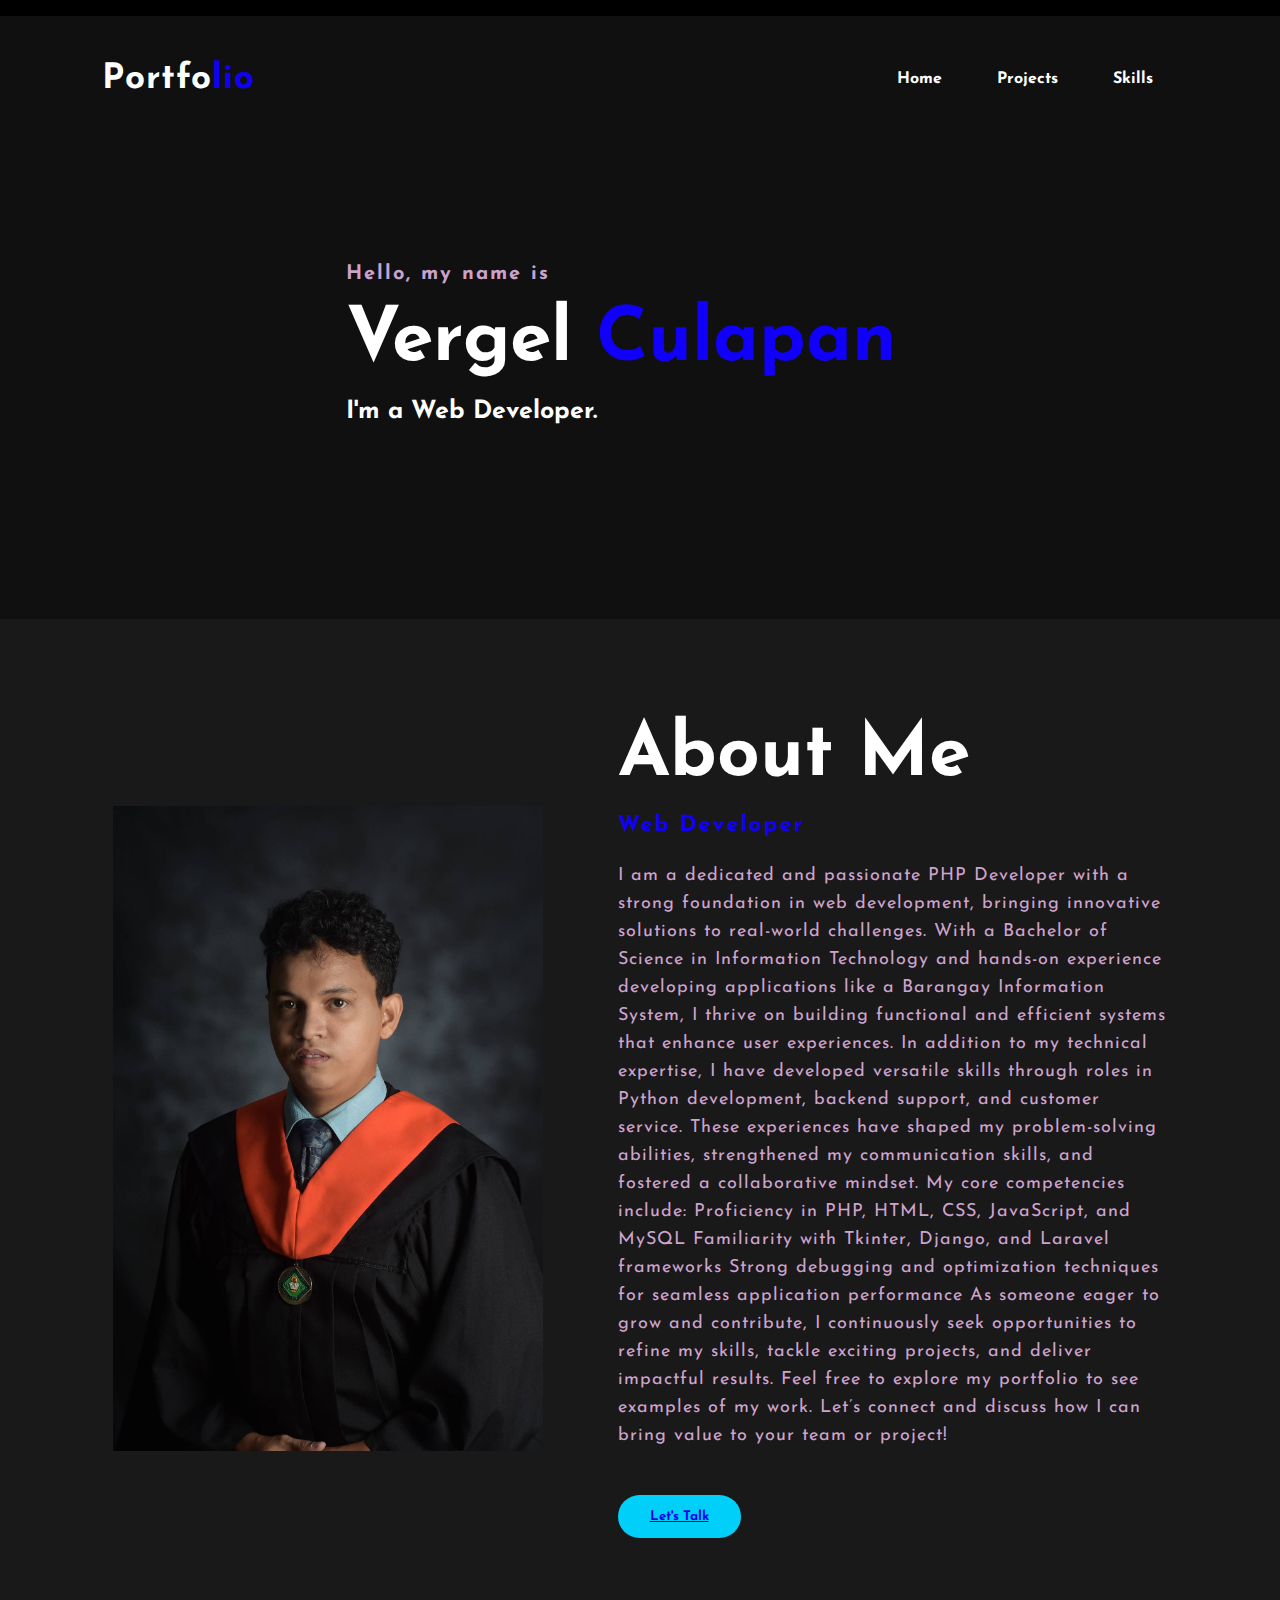
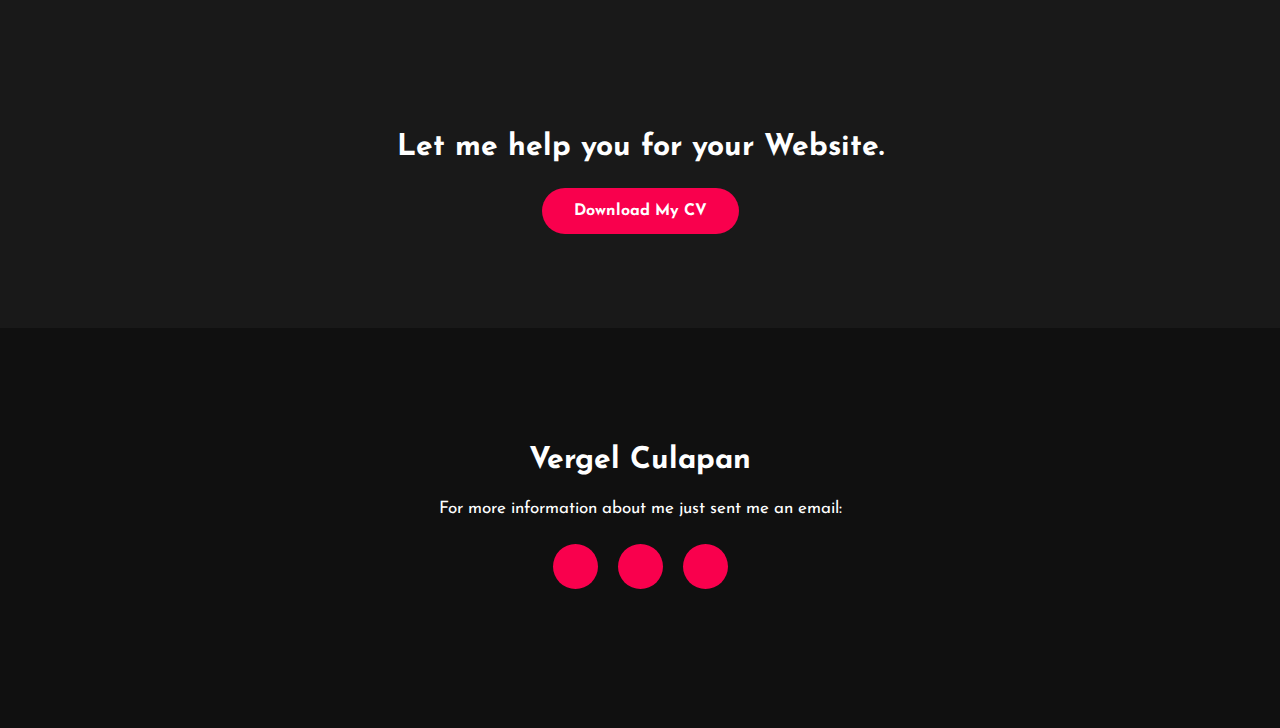
<file: index.html>
"<!DOCTYPE html>
<html>
<head>
	<title>Vergel Culapan Portfolio</title>
	<link rel="stylesheet" type="text/css" href="css/style.css">

	<link rel="preconnect" href="https://fonts.gstatic.com">
  <link href="https://fonts.googleapis.com/css2?family=Josefin+Sans:ital,wght@0,100;0,200;0,300;0,400;0,500;0,600;0,700;1,100;1,200;1,300;1,400;1,500;1,600;1,700&display=swap" rel="stylesheet">

  <link rel="stylesheet" href="https://cdnjs.cloudflare.com/ajax/libs/font-awesome/5.15.3/css/all.min.css" integrity="sha512-iBBXm8fW90+nuLcSKlbmrPcLa0OT92xO1BIsZ+ywDWZCvqsWgccV3gFoRBv0z+8dLJgyAHIhR35VZc2oM/gI1w==" crossorigin="anonymous" referrerpolicy="no-referrer" />

</head>
<body>
	<!----hero Section start---->

	<div class="hero">
	<nav>
			<h2 class="logo">Portfo<span>lio</span></h2>
			<ul>
				<li><a href="index.html">Home</a></li>
				<li><a href="Project.html">Projects</a></li>
				<li><a href="Skills.html">Skills</a></li>
				
			</ul>
			
		</nav>



		<div class="content">
			<h4>Hello, my name is</h4>
			<h1>Vergel <span>Culapan</span></h1>
			<h3>I'm a Web Developer.</h3>
		
		</div>
	</div>

	        	<!----About section start---->
				<section class="about">
					<div class="main">
						<img src="img/vergel1.jpg">
						<div class="about-text">
							<h2>About Me</h2>
							<h5><span> Web Developer</span></h5>
							<p>I am a dedicated and passionate PHP Developer with a strong foundation in web development, bringing innovative solutions to real-world challenges. With a Bachelor of Science in Information Technology and hands-on experience developing applications like a Barangay Information System, I thrive on building functional and efficient systems that enhance user experiences.

In addition to my technical expertise, I have developed versatile skills through roles in Python development, backend support, and customer service. These experiences have shaped my problem-solving abilities, strengthened my communication skills, and fostered a collaborative mindset.

My core competencies include:

Proficiency in PHP, HTML, CSS, JavaScript, and MySQL
Familiarity with Tkinter, Django, and Laravel frameworks
Strong debugging and optimization techniques for seamless application performance
As someone eager to grow and contribute, I continuously seek opportunities to refine my skills, tackle exciting projects, and deliver impactful results.

Feel free to explore my portfolio to see examples of my work. Let’s connect and discuss how I can bring value to your team or project!
</p>
							<button  type="button"><a href="https://www.messenger.com/t/100030659615534">Let's Talk</a></button>
						</div>
					</div>
				</section>
	<div class="contact-me">
		<p>Let me help you for your Website.</p>
		<a class="button-two" href="https://drive.google.com/file/d/1Q4vB9nbAeoTMO-88kOfXL3iH8TzCMmnE/view?usp=sharing">Download My CV</a>
	</div>

	
	<!------footer start--------->
	<footer>
		<p>Vergel Culapan</p>
		<p>For more information about me just sent me an email:</p>
		<div class="social">
			<a href="https://www.facebook.com/vergel.culapan.73"><i class="fab fa-facebook-f"></i></a>
			<a href="https://compose.mail.yahoo.com/?to=vergel.culapan@yahoo.com"><i class="fab fa-yahoo"></i></a>
			<a href="https://mail.google.com/mail/?view=cm&fs=1&to=vergel.culapan@gmail.com"><i class="fab fa-google"></i></a>
		</div>

	</footer>
</body>
</html>
</file>
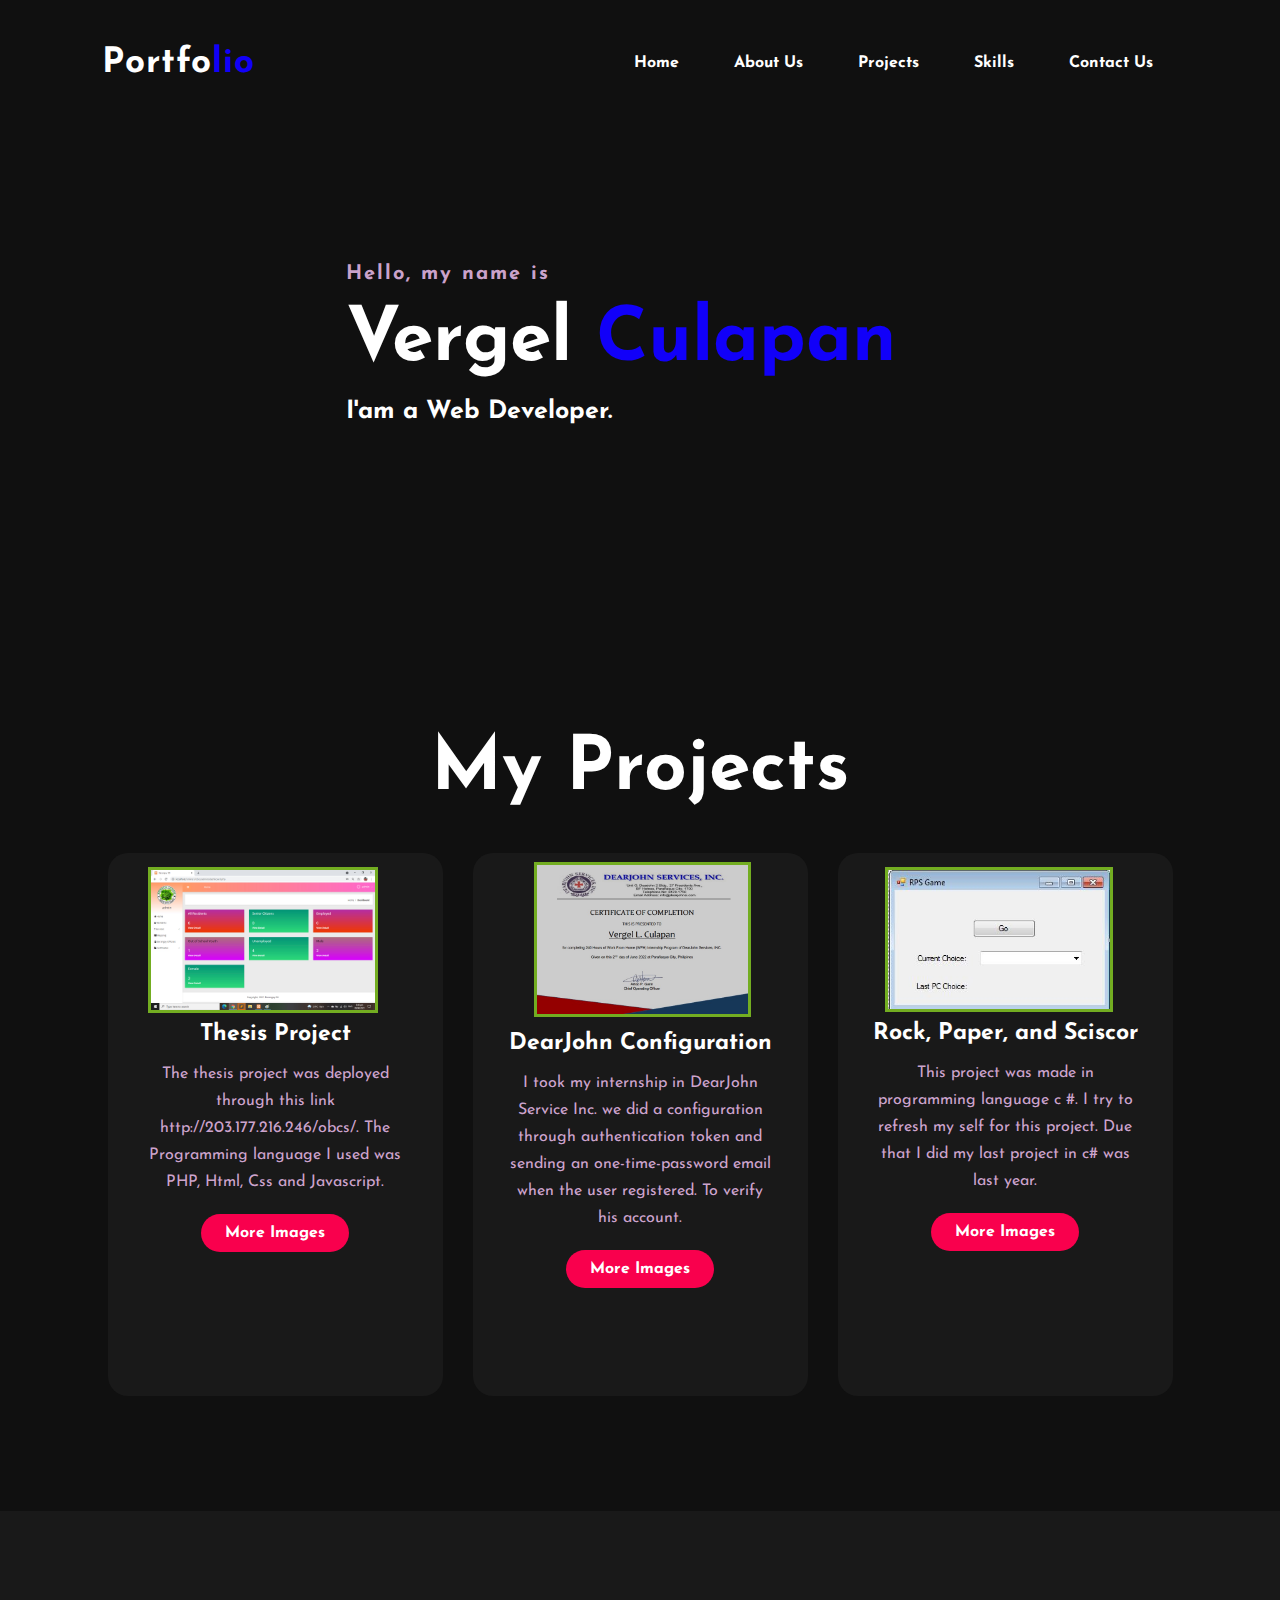
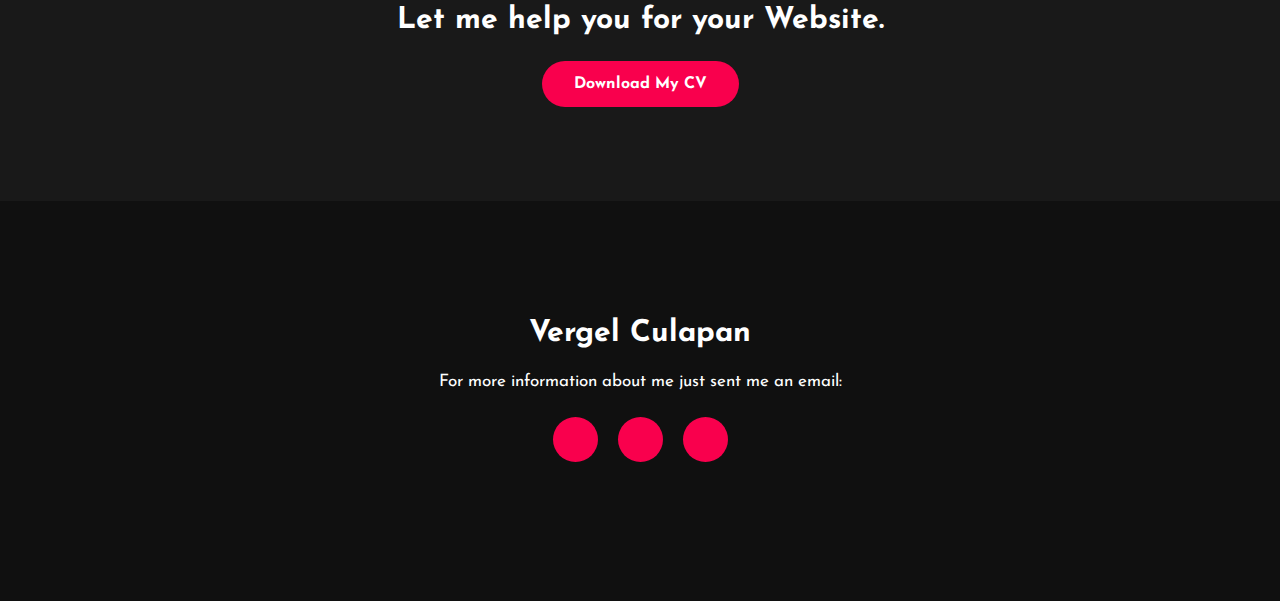
<file: Project.html>
<!DOCTYPE html>
<html>
<head>
	<title>Vergel Culapan Portfolio</title>
	<link rel="stylesheet" type="text/css" href="css/style.css">

	<link rel="preconnect" href="https://fonts.gstatic.com">
  <link href="https://fonts.googleapis.com/css2?family=Josefin+Sans:ital,wght@0,100;0,200;0,300;0,400;0,500;0,600;0,700;1,100;1,200;1,300;1,400;1,500;1,600;1,700&display=swap" rel="stylesheet">

  <link rel="stylesheet" href="https://cdnjs.cloudflare.com/ajax/libs/font-awesome/5.15.3/css/all.min.css" integrity="sha512-iBBXm8fW90+nuLcSKlbmrPcLa0OT92xO1BIsZ+ywDWZCvqsWgccV3gFoRBv0z+8dLJgyAHIhR35VZc2oM/gI1w==" crossorigin="anonymous" referrerpolicy="no-referrer" />

</head>
<body>
	<!----hero Section start---->

	<div class="hero">
	<nav>
			<h2 class="logo">Portfo<span>lio</span></h2>
			<ul>
				<li><a href="index.html">Home</a></li>
				<li><a href="#">About Us</a></li>
				<li><a href="Project.html">Projects</a></li>
				<li><a href="Skills.html">Skills</a></li>
				<li><a href="#">Contact Us</a></li>
			</ul>
			
		</nav>

		<div class="content">
			<h4>Hello, my name is</h4>
			<h1>Vergel <span>Culapan</span></h1>
			<h3>I'am a Web Developer.</h3>
		
		</div>
	</div>



	<!-----service section start----------->
	<div class="service">
		<div class="title">
			<h2>My Projects</h2>
		</div>

		<div class="box">
			<div class="card">
                <div class="Thesis">
                    <img src="img/Thesis.jpg">
                   
                </div>
				<h5>Thesis Project</h5>
				<div class="pra">
					<p>The thesis project was deployed through this link http://203.177.216.246/obcs/. The Programming language I used was PHP, Html, Css and Javascript.</p>

					<p style="text-align: center;">
						<a class="button" href="https://drive.google.com/drive/folders/1BxKatlhqtJNevspJg2IVVTq3igZLvlDq">More Images</a>
					</p>
				</div>
			</div>

			<div class="card">
                <div class="Dj">
                    <img src="img/Coc.jpg">
                   
                </div>
				<h5>DearJohn Configuration</h5>
				<div class="pra">
					<p>I took my internship in DearJohn Service Inc. we did a configuration through authentication token and sending an one-time-password email when the user registered. To verify his account.</p>

					<p style="text-align: center;">
						<a class="button" href="https://drive.google.com/drive/folders/1exI-UcGaAVLDC_vzG6HsIvKCqhgQXIBf">More Images</a>
					</p>
				</div>
			</div>

			<div class="card">
                <div class="Rps">
                    <img src="img/Capture.JPG">
                   
                </div>
				<h5>Rock, Paper, and Sciscor</h5>
				<div class="pra">
					<p>This project was made in programming language c #. I try to refresh my self for this project. Due that I did my last project in c# was last year.</p>

					<p style="text-align: center;">
						<a class="button" href="https://drive.google.com/drive/folders/1-TBgO9GIbGtsvGjs0RSqMuWk4_aQUn01">More Images</a>
					</p>
				</div>
			</div>
		</div>
	</div>

	<!------Contact Me------>
	<div class="contact-me">
		<p>Let me help you for your Website.</p>
		<a class="button-two" href="https://drive.google.com/file/d/1Ok2oIH0T1c-7ItTaRZAur51-_oSuscZZ/view?usp=sharing">Download My CV</a>
	</div>

	<!------footer start--------->
	<footer>
		<p>Vergel Culapan</p>
		<p>For more information about me just sent me an email:</p>
		<div class="social">
			<a href="https://www.facebook.com/vergel.culapan.73"><i class="fab fa-facebook-f"></i></a>
			<a href="https://compose.mail.yahoo.com/?to=vergel.culapan@yahoo.com"><i class="fab fa-yahoo"></i></a>
			<a href="https://mail.google.com/mail/?view=cm&fs=1&to=vergel.culapan@gmail.com"><i class="fab fa-google"></i></a>
		</div>

	</footer>
</body>
</html>
</file>
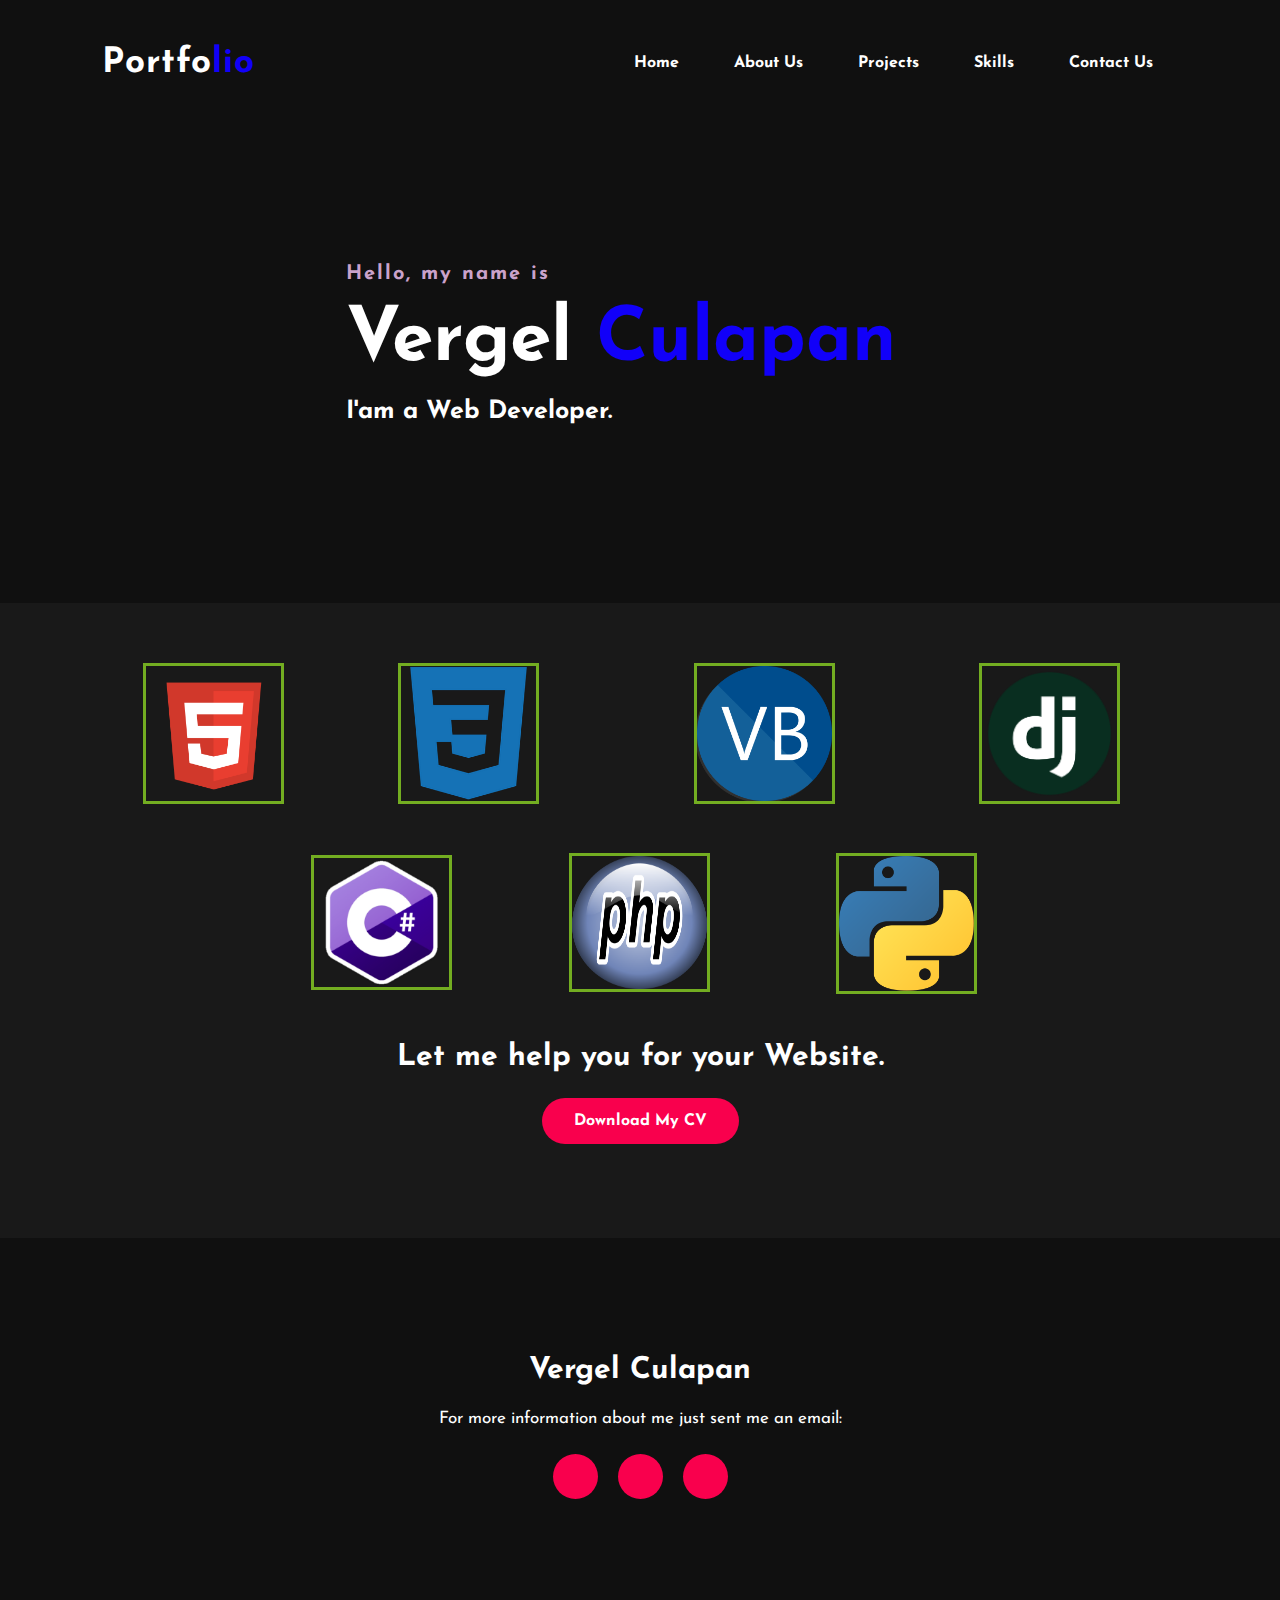
<file: Skills.html>
<!DOCTYPE html>
<html>
<head>
	<title>Vergel Culapan Portfolio</title>
	<link rel="stylesheet" type="text/css" href="css/style.css">

	<link rel="preconnect" href="https://fonts.gstatic.com">
  <link href="https://fonts.googleapis.com/css2?family=Josefin+Sans:ital,wght@0,100;0,200;0,300;0,400;0,500;0,600;0,700;1,100;1,200;1,300;1,400;1,500;1,600;1,700&display=swap" rel="stylesheet">

  <link rel="stylesheet" href="https://cdnjs.cloudflare.com/ajax/libs/font-awesome/5.15.3/css/all.min.css" integrity="sha512-iBBXm8fW90+nuLcSKlbmrPcLa0OT92xO1BIsZ+ywDWZCvqsWgccV3gFoRBv0z+8dLJgyAHIhR35VZc2oM/gI1w==" crossorigin="anonymous" referrerpolicy="no-referrer" />

</head>
<body>
    <!----hero Section start---->

	<div class="hero">
        <nav>
                <h2 class="logo">Portfo<span>lio</span></h2>
                <ul>
                    <li><a href="index.html">Home</a></li>
                    <li><a href="#">About Us</a></li>
                    <li><a href="Project.html">Projects</a></li>
                    <li><a href="Skills.html">Skills</a></li>
                    <li><a href="#">Contact Us</a></li>
                </ul>
                
            </nav>
    
            <div class="content">
                <h4>Hello, my name is</h4>
                <h1>Vergel <span>Culapan</span></h1>
                <h3>I'am a Web Developer.</h3>
            
            </div>
        </div>

        <section class="about">
            <div class="main">
            <div class="html">
                <img src="img/html.png">
               
            </div>
           
        
        <div class="css">
            <img src="img/css.png">
           
        </div>
        <div class="csharp">
            <img src="img/csharp.png">
           
        </div>
        <div class="php">
            <img src="img/php.png">
           
        </div>
        <div class="vb">
            <img src="img/vb.png">
           
        </div>
        <div class="python">
            <img src="img/python.png">
           
        </div>
        <div class="django">
            <img src="img/django.jpg">
           
        </div>
	</div>
</section>
    	<!------Contact Me------>
	<div class="contact-me">
		<p>Let me help you for your Website.</p>
		<a class="button-two" href="https://drive.google.com/file/d/1Ok2oIH0T1c-7ItTaRZAur51-_oSuscZZ/view?usp=sharing">Download My CV</a>
	</div>

	<!------footer start--------->
	<footer>
		<p>Vergel Culapan</p>
		<p>For more information about me just sent me an email:</p>
		<div class="social">
			<a href="https://www.facebook.com/vergel.culapan.73"><i class="fab fa-facebook-f"></i></a>
			<a href="https://compose.mail.yahoo.com/?to=vergel.culapan@yahoo.com"><i class="fab fa-yahoo"></i></a>
			<a href="https://mail.google.com/mail/?view=cm&fs=1&to=vergel.culapan@gmail.com"><i class="fab fa-google"></i></a>
		</div>

	</footer>
</body>
</html>
</file>
<file: css/style.css>
*{
	padding: 0;
	margin: 0;
	font-family: 'Josefin Sans', sans-serif;
	box-sizing: border-box;
}
.hero{
	height: 67vh;
	width: 100%;
	background-color: #101010;
	background-size: cover;
	background-position: center;
}
nav{
	display: flex;
	align-items: center;
	justify-content: space-between;
	padding-top: 45px;
	padding-left: 8%;
	padding-right: 8%;
}
.logo{
	color: white;
	font-size: 35px;
	letter-spacing: 1px;
	cursor: pointer;
}
span{
	color: #1100f9;
}
nav ul li{
	list-style-type: none;
	display: inline-block;
	padding: 10px  25px;
}
nav ul li a{
	color: white;
	text-decoration: none;
	font-weight: bold;
	text-transform: capitalize;
}
nav ul li a:hover{
	color: #1520b4;
	transition: .4s;
}
.btn{
	background-color:#0025f9;
	color: white;
	text-decoration: none;
	border: 2px solid transparent;
	font-weight: bold;
	padding: 10px 25px;
	border-radius: 30px;
	transition: transform .4s; 
}
.btn:hover{
	transform: scale(1.2);
}
.content{
	position: absolute;
	top: 41%;
    left: 27%;
	transform: translateY(-50%);
}
h1{
	color: white;
	margin: 20px 0px 20px;
	font-size: 75px;
}
h3{
	color: white;
	font-size: 25px;
	margin-bottom: 50px;
}
h4{
	color: #fcfc;
	letter-spacing: 2px;
	font-size: 20px;
}
.newslatter form{
	width: 380px;
	max-width: 100%;
	position: relative;
}
.newslatter form input:first-child{
	display: inline-block;
	width: 100%;
	padding: 14px 130px 14px 15px;
	border: 2px solid #0025f9;
	outline: none;
	border-radius: 30px;
}
.newslatter form input:last-child{
	position: absolute;
	display: inline-block;
	outline: none;
	border: none;
	padding: 10px 30px;
	border-radius: 30px;
	background-color:#1100f9;
	color: white;
	box-shadow: 0px 0px 5px #000, 0px 0px 15px #858585;
	top: 6px;
	right: 6px; 
}

.about{
	width: 100%;
	padding: 100px 0px;
	background-color: #191919;
}
.about img{
	height: auto;
	width: 430px;
}
.about-text{
	width: 550px;
}
.main{
	width: 1130px;
	max-width: 95%;
	margin: 0 auto;
	display: flex;
	align-items: center;
	justify-content: space-around;
}
.about-text h2{
	color: white;
	font-size: 75px;
	text-transform: capitalize;
	margin-bottom: 20px;
}
.about-text h5{
	color: white;
	letter-spacing: 2px;
	font-size: 22px;
	margin-bottom: 25px;
	text-transform: capitalize;
}
.about-text p{
	color: #fcfc;
	letter-spacing: 1px;
	line-height: 28px;
	font-size: 18px;
	margin-bottom: 45px;
}
button{
	background-color:rgb(0 208 249);;
	color: white;
	text-decoration: none;
	border: 2px solid transparent;
	font-weight: bold;
	padding: 13px 30px;
	border-radius: 30px;
	transition: .4s; 
}
button:hover{
	background-color: transparent;
	border: 2px solid #f9004d;
	cursor: pointer;
}

.service{
	background: #101010;
	width: 100%;
	padding: 100px 0px;
}
.title h2{
	color: white;
	font-size: 75px;
	width: 1130px;
	margin: 30px auto;
	text-align: center;
}
.box{
	display: flex;
	justify-content: center;
	align-items: center;
	min-height: 400px;
}
.card{
    height: 543px;
    width: 335px;
    padding: 20px 35px;
    background: #191919;
    border-radius: 20px;
    margin: 15px;
    position: relative;
    overflow: hidden;
    text-align: center;
}
.card i{
	font-size: 50px;
	display: block;
	text-align: center;
	margin: 25px 0px;
	color: #f9004d;

}
h5{
	color: white;
	font-size: 23px;
	margin-bottom: 15px;
}
.pra p{
	color: #fcfc;
	font-size: 16px;
	line-height: 27px;
	margin-bottom: 25px;
}
.card .button{
    background-color: #f9004d;
    color: white;
    text-decoration: none;
    border: 2px solid transparent;
    font-weight: bold;
    padding: 9px 22px;
    border-radius: 30px;
    transition: .4s;
    position: relative;
    bottom: 1px;
}
.card .button:hover{
	background-color: transparent;
	border: 2px solid #f9004d;
	cursor: pointer;
}
.contact-me{
	width: 100%;
	height: 290px;
	background: #191919;
	display: flex;
	align-items: center;
	flex-direction: column;
	justify-content: center;
}
.contact-me p{
	color: white;
	font-size: 30px;
	font-weight: bold;
	margin-bottom: 25px;
}
.contact-me .button-two{
	background-color:#f9004d;
	color: white;
	text-decoration: none;
	border: 2px solid transparent;
	font-weight: bold;
	padding: 13px 30px;
	border-radius: 30px;
	transition: .4s; 
}
.contact-me .button-two:hover{
	background-color: transparent;
	border: 2px solid #f9004d;
	cursor: pointer;
}
footer{
	position: relative;
	width: 100%;
	height: 400px;
	background: #101010;
	display: flex;
	flex-direction: column;
	align-items: center;
	justify-content: center;
}
footer p:nth-child(1){
	font-size: 30px;
	color: white;
	margin-bottom: 20px;
	font-weight: bold;
}
footer p:nth-child(2){
	color: white;
	font-size: 17px;
	width: 500px;
	text-align: center;
	line-height: 26px;
}
.social{
	display: flex;
}
.social a{
	width: 45px;
	height: 45px;
	display: flex;
	align-items: center;
	justify-content: center;
	background:  #f9004d;
	border-radius: 50%;
	margin: 22px 10px;
	color: white;
	text-decoration: none;
	font-size: 20px;
}
.social a:hover{
	transform: scale(1.3);
	transition: .3s;
}
.end{
	position: absolute;
	color:#f9004d;
	bottom: 35px;
	font-size: 14px; 
}
.html img{
    width: 141px;
    position: relative;
    bottom: 40px;
    right: -58px;
    border: 3px solid #73AD21;
}

.css img{

    width: 141px;
    position: relative;
    bottom: 40px;
    right: -151px;
    border: 3px solid #73AD21;


}
.csharp img{

    width: 141px;
    position: relative;
    bottom: -149px;
    right: 97px;
    border: 3px solid #73AD21;}

.php img{
	
    height: 139px;

    width: 141px;
    position: relative;
    bottom: -149px;
    right: 0px;
    border: 3px solid #73AD21;
}
.vb img{

	width: 141px;
    position: relative;
    bottom: 40px;
    right: 37px;
    border: 3px solid #73AD21;
}
.python img{

	width: 141px;
    position: relative;
    bottom: -150px;
    right: 56px;
    border: 3px solid #73AD21;
}
.django img{

	width: 141px;
    position: relative;
    bottom: 40px;
    right: 75px;
    border: 3px solid #73AD21;
}

.Thesis img{

    width: 230px;
    position: relative;
    bottom: 6px;
    right: 12px;
    border: 3px solid #73AD21;
}
.Dj img{

	width: 217px;
    position: relative;
    bottom: 11px;
    right: -2px;
    border: 3px solid #73AD21;
}
.Rps img{

    width: 228px;
    position: relative;
    bottom: 6px;
    right: 6px;
    border: 3px solid #73AD21;
}
body
{
background-color: #000;
}
</file>
